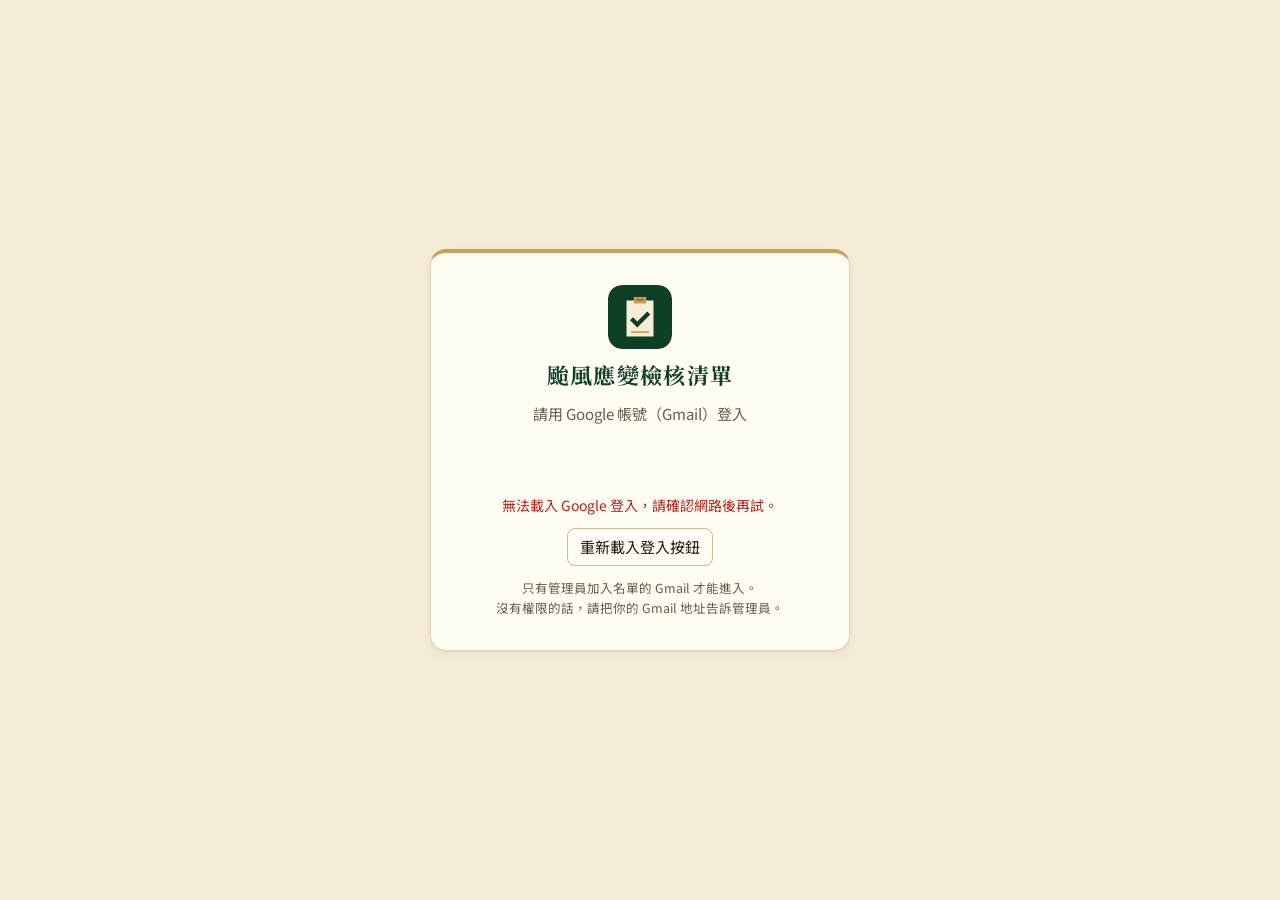
<file: index.html>
<!doctype html>
<html lang="zh-Hant-TW">
<head>
  <meta charset="utf-8">
  <meta name="viewport" content="width=device-width, initial-scale=1, viewport-fit=cover">
  <meta name="color-scheme" content="light dark">
  <meta name="theme-color" content="#0F3F25">
  <meta name="apple-mobile-web-app-capable" content="yes">
  <meta name="apple-mobile-web-app-title" content="颱風檢核">
  <meta name="description" content="起士公爵颱風應變檢核清單：各部門應變步驟、進度與簡訊範本">
  <title>颱風應變檢核清單</title>
  <link rel="icon" href="icons/icon.svg" type="image/svg+xml">
  <link rel="apple-touch-icon" href="icons/icon-192.png">
  <link rel="manifest" href="manifest.webmanifest">
  <!-- 品牌字型（暫用）：標題 Noto Serif TC、內文 Noto Sans TC；連不到網路時改用系統字型，不影響功能 -->
  <link rel="preconnect" href="https://fonts.googleapis.com">
  <link rel="preconnect" href="https://fonts.gstatic.com" crossorigin>
  <link rel="stylesheet" href="https://fonts.googleapis.com/css2?family=Noto+Sans+TC:wght@400;500;700&family=Noto+Serif+TC:wght@600;700&display=swap">
  <link rel="stylesheet" href="css/app.css">
</head>
<body>
  <header class="top">
    <div class="wrap top-row">
      <div class="brand">
        <svg class="brand-mark" viewBox="0 0 32 32" aria-hidden="true"><rect width="32" height="32" rx="7"/><path d="M9 17l5 5 9-11"/></svg>
        <div>
          <h1>颱風應變檢核清單</h1>
          <p class="brand-sub" id="brandSub">起士公爵・各部門應變步驟</p>
        </div>
      </div>
      <div class="event-picker">
        <label class="sr-only" for="eventSelect">應變事件</label>
        <select id="eventSelect"></select>
        <button type="button" class="btn btn-accent" data-act="event-new" aria-label="新增應變事件">
          <svg class="i" viewBox="0 0 20 20" aria-hidden="true"><path d="M10 4v12M4 10h12"/></svg><span>新增應變事件</span>
        </button>
      </div>
      <button type="button" class="sync-pill" data-act="sync" id="syncPill" hidden></button>
      <button type="button" class="user-chip" data-act="user" id="userChip"></button>
    </div>
    <nav class="wrap tabs" role="tablist" aria-label="頁面">
      <button type="button" role="tab" data-view="checklist">檢核清單</button>
      <button type="button" role="tab" data-view="overview">進度總覽</button>
      <button type="button" role="tab" data-view="templates">簡訊範本與話術</button>
      <button type="button" role="tab" data-view="users" hidden>人員與權限</button>
    </nav>
  </header>

  <main class="wrap" id="main" tabindex="-1"></main>

  <dialog id="dlg" aria-labelledby="dlgTitle"></dialog>
  <div class="toast" id="toast" role="status" aria-live="polite"></div>

  <script src="config.js"></script>
  <script src="js/auth.js"></script>
  <script src="js/cloud-sync.js"></script>
  <script src="js/checklist-data.js"></script>
  <script src="js/official.js"></script>
  <script src="js/store.js"></script>
  <script src="js/app.js"></script>
</body>
</html>
</file>
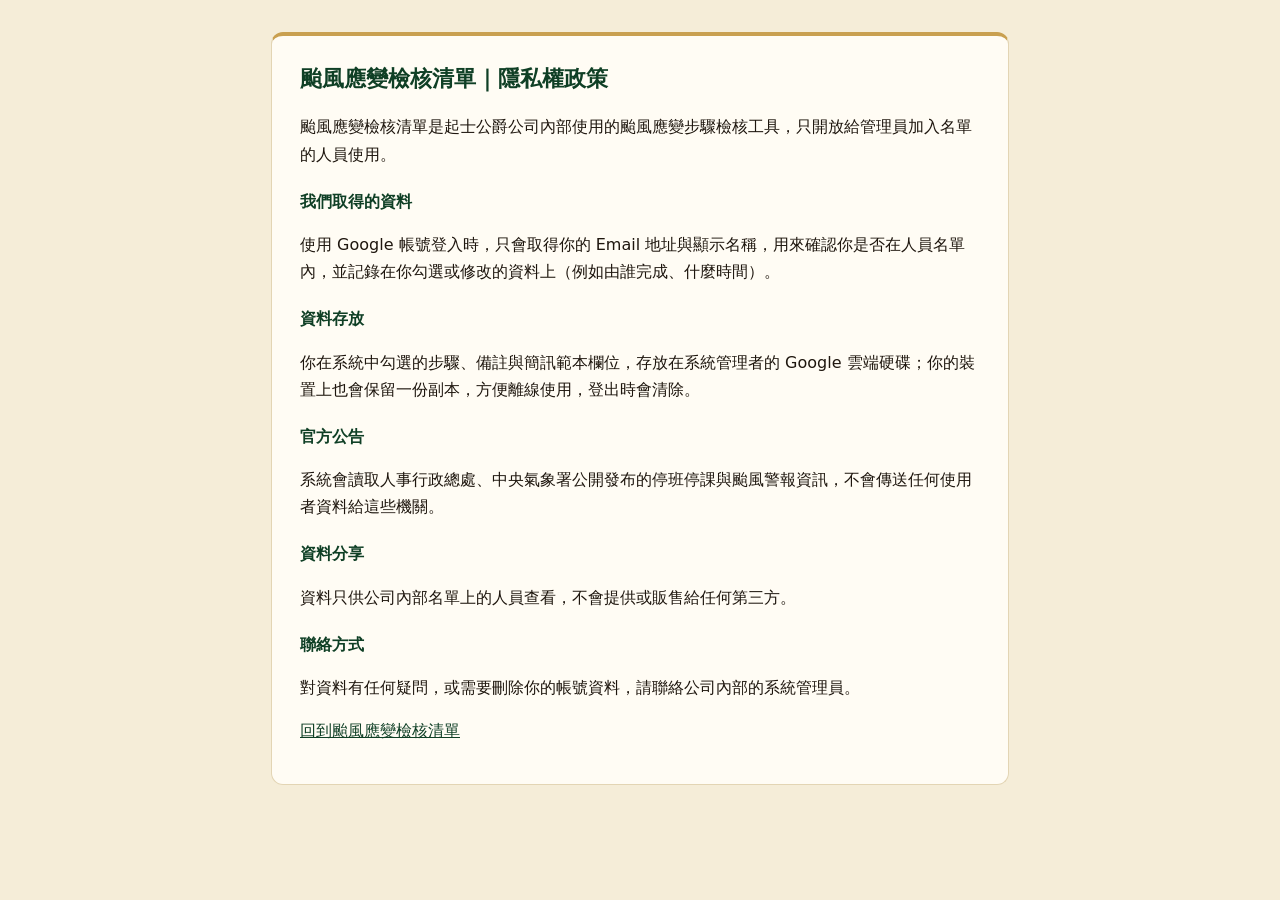
<file: privacy.html>
<!doctype html>
<html lang="zh-Hant">
<head>
<meta charset="utf-8">
<meta name="viewport" content="width=device-width,initial-scale=1">
<title>隱私權政策｜颱風應變檢核清單</title>
<style>body{margin:0;padding:32px 16px;font-family:"Noto Sans TC","Microsoft JhengHei","PingFang TC",system-ui,sans-serif;line-height:1.7;color:#1E160E;background:#F5EDD8}main{max-width:680px;margin:0 auto;background:#FFFCF4;border:1px solid #E3D5B4;border-top:4px solid #C9A050;border-radius:12px;padding:24px 28px}h1{font-size:22px;margin:0 0 12px;color:#0F3F25;font-family:"Noto Serif TC","Noto Sans TC",serif}h2{font-size:16px;margin:20px 0 6px;color:#0F3F25}a{color:#0F3F25}</style>
</head>
<body>
<main>
<h1>颱風應變檢核清單｜隱私權政策</h1>
<p>颱風應變檢核清單是起士公爵公司內部使用的颱風應變步驟檢核工具，只開放給管理員加入名單的人員使用。</p>
<h2>我們取得的資料</h2>
<p>使用 Google 帳號登入時，只會取得你的 Email 地址與顯示名稱，用來確認你是否在人員名單內，並記錄在你勾選或修改的資料上（例如由誰完成、什麼時間）。</p>
<h2>資料存放</h2>
<p>你在系統中勾選的步驟、備註與簡訊範本欄位，存放在系統管理者的 Google 雲端硬碟；你的裝置上也會保留一份副本，方便離線使用，登出時會清除。</p>
<h2>官方公告</h2>
<p>系統會讀取人事行政總處、中央氣象署公開發布的停班停課與颱風警報資訊，不會傳送任何使用者資料給這些機關。</p>
<h2>資料分享</h2>
<p>資料只供公司內部名單上的人員查看，不會提供或販售給任何第三方。</p>
<h2>聯絡方式</h2>
<p>對資料有任何疑問，或需要刪除你的帳號資料，請聯絡公司內部的系統管理員。</p>
<p><a href="./">回到颱風應變檢核清單</a></p>
</main>
</body>
</html>
</file>
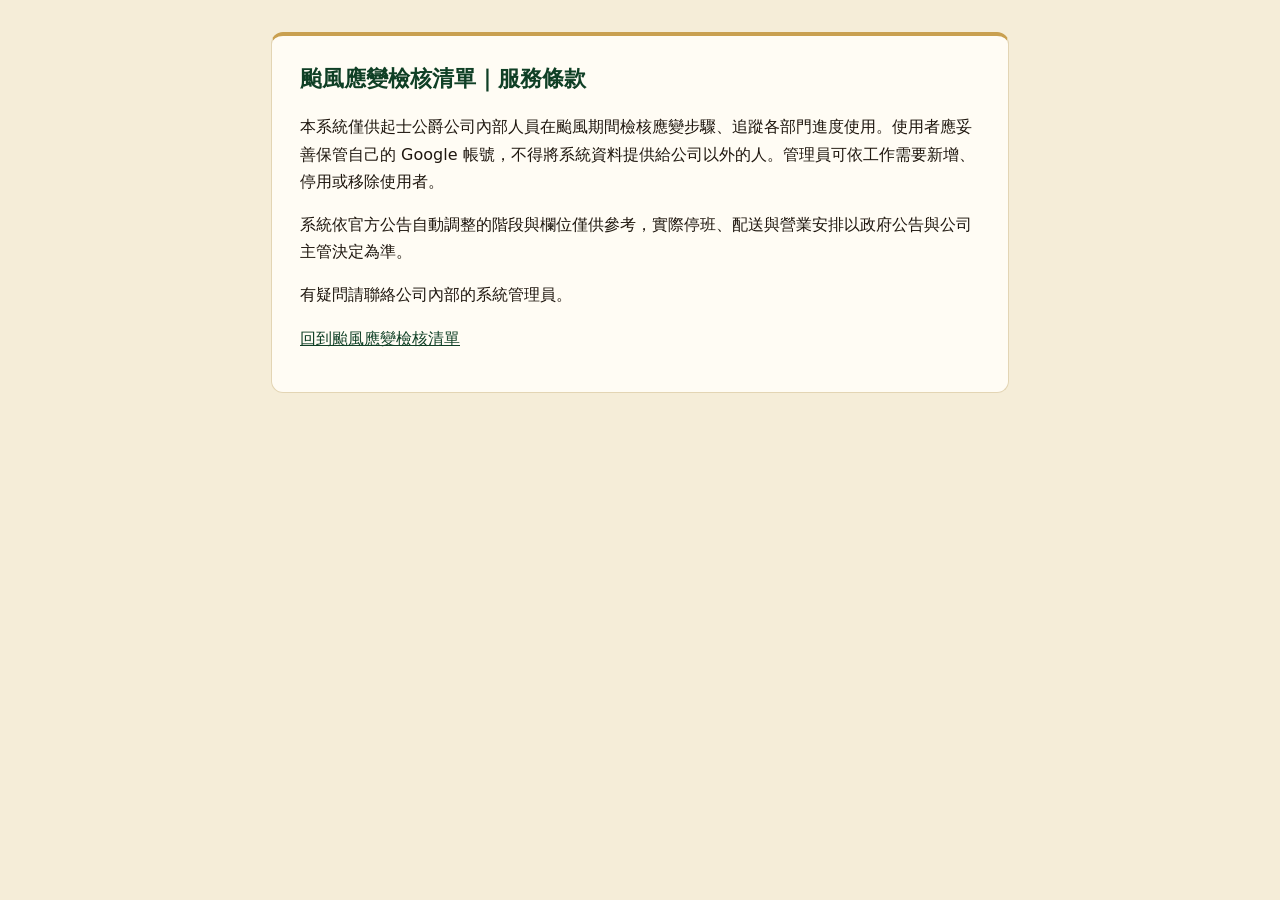
<file: terms.html>
<!doctype html>
<html lang="zh-Hant">
<head>
<meta charset="utf-8">
<meta name="viewport" content="width=device-width,initial-scale=1">
<title>服務條款｜颱風應變檢核清單</title>
<style>body{margin:0;padding:32px 16px;font-family:"Noto Sans TC","Microsoft JhengHei","PingFang TC",system-ui,sans-serif;line-height:1.7;color:#1E160E;background:#F5EDD8}main{max-width:680px;margin:0 auto;background:#FFFCF4;border:1px solid #E3D5B4;border-top:4px solid #C9A050;border-radius:12px;padding:24px 28px}h1{font-size:22px;margin:0 0 12px;color:#0F3F25;font-family:"Noto Serif TC","Noto Sans TC",serif}a{color:#0F3F25}</style>
</head>
<body>
<main>
<h1>颱風應變檢核清單｜服務條款</h1>
<p>本系統僅供起士公爵公司內部人員在颱風期間檢核應變步驟、追蹤各部門進度使用。使用者應妥善保管自己的 Google 帳號，不得將系統資料提供給公司以外的人。管理員可依工作需要新增、停用或移除使用者。</p>
<p>系統依官方公告自動調整的階段與欄位僅供參考，實際停班、配送與營業安排以政府公告與公司主管決定為準。</p>
<p>有疑問請聯絡公司內部的系統管理員。</p>
<p><a href="./">回到颱風應變檢核清單</a></p>
</main>
</body>
</html>
</file>
<file: css/app.css>
/* 颱風應變檢核清單｜樣式
   外觀依《起士公爵品牌規範速查》：主色公爵綠、輔色公爵金、米金背景、暖墨黑文字；標題 Noto Serif TC、內文 Noto Sans TC。
   品牌色只放在 --cd-* 變數；畫面用的是下面的語意變數（--bg、--primary…），深色模式只重新定義語意變數。
   狀態色（三個階段：颱風形成前＝琥珀警戒、停班期間＝紅、恢復營運＝綠；完成／不適用／警告）刻意和品牌綠金分開，才看得出差別。
   注意：這份樣式是整頁用的（會設定 body、:root，class 名稱也是 .card、.btn 這類通用名稱）。
   合併進既有系統時，用 iframe 嵌入最省事；要直接放進同一頁，請把整份包進一個父層選擇器
   （例如用 PostCSS prefix 加上 .tc-app），再把 :root 的變數移到 .tc-app 上。 */
:root{
  /* 品牌色（起士公爵品牌規範） */
  --cd-green:#0F3F25; --cd-gold:#C9A050; --cd-green-dark:#132D1C; --cd-green-mid:#4A7C59;
  --cd-gold-deep:#9B7738; --cd-gold-light:#E8C97A; --cd-bg:#F5EDD8; --cd-text:#1E160E;

  --bg:var(--cd-bg); --surface:#FFFCF4; --surface-2:#EFE5CC; --line:#E3D5B4; --line-2:#CDBA90;
  --fg:var(--cd-text); --muted:#685A45; --faint:#74654F;
  --brand:var(--cd-green); --brand-fg:var(--cd-bg); --brand-sub:#BFD0BC; --brand-line:rgba(245,237,216,.55);
  --accent:var(--cd-gold); --accent-hover:var(--cd-gold-light); --accent-ink:var(--cd-text);
  --primary:var(--cd-green); --primary-hover:#1A5434; --primary-fg:var(--cd-bg);
  --link:var(--cd-green); --link-soft:#E4ECDD;           /* 連結、負責單位標籤 */
  --gold-ink:var(--cd-gold-deep); --gold-soft:#F4E7C5;   /* 金色文字、金色標籤 */
  --pre:#9A4D00; --pre-soft:#FCE8CC; --pre-line:#EBBE86;
  --during:#B42318; --during-soft:#FAE1DC; --during-line:#EBA597;
  --after:#276B3C; --after-soft:#E0EFDC; --after-line:#A5CFAA;
  --ok:#276B3C; --ok-soft:#E0EFDC;
  --warn:#9A4D00; --warn-soft:#FCE8CC;
  --bad:#B42318; --bad-soft:#FAE1DC;
  --na:#6E6250; --na-soft:#ECE3CF;
  --focus:var(--cd-green); --control:var(--cd-green-mid); --scrim:rgba(19,45,28,.5);
  --shadow:0 1px 2px rgba(30,22,14,.05),0 4px 14px rgba(30,22,14,.06);
  --shadow-lg:0 2px 6px rgba(30,22,14,.10),0 18px 48px rgba(30,22,14,.22);
  --r:12px; --r-sm:8px;
  --f-head:"Noto Serif TC","Songti TC","PMingLiU",serif;
  --f-body:"Noto Sans TC","PingFang TC","Microsoft JhengHei","Heiti TC",system-ui,sans-serif;
  --f-mono:ui-monospace,"Cascadia Mono",Consolas,"Courier New",monospace;
}
@media (prefers-color-scheme: dark){
  :root:not([data-theme="light"]){
    --bg:#0B1810; --surface:var(--cd-green-dark); --surface-2:#1B3A25; --line:#29482F; --line-2:#3B5E43;
    --fg:#F2E9D3; --muted:#BEB297; --faint:#8D836D;
    --brand:var(--cd-green); --brand-fg:var(--cd-bg); --brand-sub:#A9BFA6; --brand-line:rgba(245,237,216,.5);
    --accent:var(--cd-gold); --accent-hover:var(--cd-gold-light); --accent-ink:var(--cd-text);
    --primary:var(--cd-green-mid); --primary-hover:#5A8E69; --primary-fg:#FFFFFF;
    --link:#9FCAA9; --link-soft:#1F4129;
    --gold-ink:var(--cd-gold-light); --gold-soft:#3A3018;
    --pre:#F2AE4E; --pre-soft:#3A2810; --pre-line:#6E4E1F;
    --during:#F38A7E; --during-soft:#3E1A16; --during-line:#7A3129;
    --after:#72CC8E; --after-soft:#173A23; --after-line:#2F6B42;
    --ok:#72CC8E; --ok-soft:#173A23;
    --warn:#F2AE4E; --warn-soft:#3A2810;
    --bad:#F38A7E; --bad-soft:#3E1A16;
    --na:#B6AC97; --na-soft:#22382A;
    --focus:var(--cd-bg); --control:#7FA88A; --scrim:rgba(0,0,0,.62);
    --shadow:0 1px 2px rgba(0,0,0,.35),0 4px 14px rgba(0,0,0,.25);
    --shadow-lg:0 2px 6px rgba(0,0,0,.4),0 18px 48px rgba(0,0,0,.5);
    color-scheme:dark;
  }
}
:root[data-theme="dark"]{
  --bg:#0B1810; --surface:var(--cd-green-dark); --surface-2:#1B3A25; --line:#29482F; --line-2:#3B5E43;
  --fg:#F2E9D3; --muted:#BEB297; --faint:#8D836D;
  --brand:var(--cd-green); --brand-fg:var(--cd-bg); --brand-sub:#A9BFA6; --brand-line:rgba(245,237,216,.5);
  --accent:var(--cd-gold); --accent-hover:var(--cd-gold-light); --accent-ink:var(--cd-text);
  --primary:var(--cd-green-mid); --primary-hover:#5A8E69; --primary-fg:#FFFFFF;
  --link:#9FCAA9; --link-soft:#1F4129;
  --gold-ink:var(--cd-gold-light); --gold-soft:#3A3018;
  --pre:#F2AE4E; --pre-soft:#3A2810; --pre-line:#6E4E1F;
  --during:#F38A7E; --during-soft:#3E1A16; --during-line:#7A3129;
  --after:#72CC8E; --after-soft:#173A23; --after-line:#2F6B42;
  --ok:#72CC8E; --ok-soft:#173A23; --warn:#F2AE4E; --warn-soft:#3A2810; --bad:#F38A7E; --bad-soft:#3E1A16;
  --na:#B6AC97; --na-soft:#22382A; --focus:var(--cd-bg); --control:#7FA88A; --scrim:rgba(0,0,0,.62);
  --shadow:0 1px 2px rgba(0,0,0,.35),0 4px 14px rgba(0,0,0,.25);
  --shadow-lg:0 2px 6px rgba(0,0,0,.4),0 18px 48px rgba(0,0,0,.5);
  color-scheme:dark;
}

*,*::before,*::after{box-sizing:border-box}
html{-webkit-text-size-adjust:100%}
html,body{margin:0;background:var(--bg);color:var(--fg)}
body{font-family:var(--f-body);font-size:15px;line-height:1.6;-webkit-font-smoothing:antialiased;min-height:100vh}
button,input,select,textarea{font:inherit;color:inherit}
button{cursor:pointer}
h1,h2,h3,h4{margin:0;line-height:1.3;text-wrap:balance;font-family:var(--f-head);font-weight:700;letter-spacing:.02em}
p{margin:0}
:focus-visible{outline:2px solid var(--focus);outline-offset:2px}
.sr-only{position:absolute;width:1px;height:1px;padding:0;margin:-1px;overflow:hidden;clip:rect(0,0,0,0);white-space:nowrap;border:0}
.wrap{max-width:1180px;margin:0 auto;padding-left:max(16px,env(safe-area-inset-left,0px));padding-right:max(16px,env(safe-area-inset-right,0px))}
.muted{color:var(--muted)}
.mono{font-family:var(--f-mono);font-size:.86em;letter-spacing:.02em}
.i{width:18px;height:18px;flex:none;fill:none;stroke:currentColor;stroke-width:1.8;stroke-linecap:round;stroke-linejoin:round}

/* ---------- 頁首 ---------- */
.top{position:sticky;top:0;z-index:20;background:var(--brand);color:var(--brand-fg);padding-top:env(safe-area-inset-top,0px);border-bottom:3px solid var(--cd-gold);box-shadow:0 1px 0 rgba(30,22,14,.18)}
.top-row{display:flex;align-items:center;gap:12px 16px;padding-top:12px;padding-bottom:10px;flex-wrap:wrap}
.brand{display:flex;align-items:center;gap:10px;margin-right:auto;min-width:0}
.brand-mark{width:34px;height:34px;flex:none}
.brand-mark rect{fill:var(--cd-green-dark);stroke:var(--cd-gold-deep);stroke-width:1.5}
.brand-mark path{fill:none;stroke:var(--accent);stroke-width:3.4;stroke-linecap:round;stroke-linejoin:round}
.brand h1{font-size:19px;font-weight:700;letter-spacing:.06em;white-space:nowrap;color:var(--brand-fg)}
.brand-sub{font-size:12.5px;color:var(--brand-sub);white-space:nowrap;overflow:hidden;text-overflow:ellipsis;max-width:46ch}
.event-picker{display:flex;gap:8px;align-items:center;min-width:0}
.event-picker select{height:38px;min-width:0;max-width:280px;border-radius:var(--r-sm);border:1px solid var(--brand-line);background:rgba(245,237,216,.08);color:var(--brand-fg);padding:0 32px 0 12px;appearance:none;
  background-image:url("data:image/svg+xml,%3Csvg xmlns='http://www.w3.org/2000/svg' viewBox='0 0 20 20'%3E%3Cpath d='M6 8l4 4 4-4' fill='none' stroke='%23E8C97A' stroke-width='1.8' stroke-linecap='round' stroke-linejoin='round'/%3E%3C/svg%3E");
  background-repeat:no-repeat;background-position:right 8px center;background-size:18px}
.event-picker select option{color:var(--cd-text);background:#FFFCF4}
.user-chip{height:38px;display:inline-flex;align-items:center;gap:8px;border-radius:999px;border:1px solid var(--brand-line);background:transparent;color:var(--brand-fg);padding:0 14px 0 6px;max-width:220px}
.user-chip .avatar{width:28px;height:28px;border-radius:50%;background:var(--accent);color:var(--accent-ink);display:grid;place-items:center;font-weight:700;font-size:13px;flex:none}
.user-chip .uname{white-space:nowrap;overflow:hidden;text-overflow:ellipsis;font-size:14px}
.user-chip:hover,.event-picker select:hover{border-color:var(--cd-gold-light)}
.tabs{display:flex;gap:4px;overflow-x:auto;scrollbar-width:none}
.tabs::-webkit-scrollbar{display:none}
.tabs button{border:0;background:transparent;color:var(--brand-sub);padding:10px 14px 12px;font-size:15px;font-weight:600;white-space:nowrap;border-bottom:3px solid transparent;border-radius:0}
.tabs button:hover{color:var(--brand-fg)}
.tabs button[aria-selected="true"]{color:var(--cd-gold-light);border-bottom-color:var(--cd-gold-light)}

/* ---------- 按鈕 ---------- */
.btn{display:inline-flex;align-items:center;justify-content:center;gap:6px;height:38px;padding:0 14px;border-radius:var(--r-sm);border:1px solid var(--line-2);background:var(--surface);color:var(--fg);font-size:14.5px;font-weight:600;white-space:nowrap;text-decoration:none}
.btn:hover{background:var(--surface-2)}
.btn:disabled{opacity:.5;cursor:not-allowed}
.btn-accent{background:var(--accent);border-color:var(--accent);color:var(--accent-ink)}
.btn-accent:hover{background:var(--accent-hover);border-color:var(--accent-hover)}
.btn-primary{background:var(--primary);border-color:var(--primary);color:var(--primary-fg)}
.btn-primary:hover{background:var(--primary-hover);border-color:var(--primary-hover)}
.btn-danger{color:var(--bad);border-color:var(--during-line)}
.btn-danger:hover{background:var(--bad-soft)}
.btn-ghost{border-color:transparent;background:transparent}
.btn-sm{height:32px;padding:0 10px;font-size:13.5px}

/* ---------- 版面 ---------- */
main{padding-top:20px;padding-bottom:64px;outline:none}
.card{background:var(--surface);border:1px solid var(--line);border-radius:var(--r);box-shadow:var(--shadow)}
.section-title{display:flex;align-items:baseline;justify-content:space-between;gap:12px;margin:0 0 10px}
.section-title h2{font-size:17px}
.banner{display:flex;gap:10px;align-items:center;flex-wrap:wrap;padding:12px 14px;border-radius:var(--r-sm);margin-bottom:16px;font-size:14.5px}
.banner.closed{background:var(--na-soft);color:var(--fg);border:1px solid var(--line-2)}
.banner.browse{background:var(--link-soft);border:1px solid var(--line)}
.banner .btn{margin-left:auto}

/* 空白狀態 */
.empty{padding:40px 24px;text-align:center}
.empty h2{font-size:22px;margin-bottom:8px}
.empty p{color:var(--muted);max-width:52ch;margin:0 auto}
.empty form{display:flex;gap:8px;justify-content:center;flex-wrap:wrap;margin-top:22px}
.empty input{height:42px;width:min(320px,100%);padding:0 12px;border-radius:var(--r-sm);border:1px solid var(--control);background:var(--surface)}
.empty .btn{height:42px}
.empty .alt{margin-top:14px}
.link-btn{border:0;background:none;color:var(--link);padding:4px;text-decoration:underline;text-underline-offset:3px;font-size:14.5px}
.stat-row{display:flex;gap:28px;justify-content:center;flex-wrap:wrap;margin-top:28px;color:var(--muted);font-size:13.5px}
.stat-row b{display:block;font-family:var(--f-head);font-size:24px;color:var(--fg);font-variant-numeric:tabular-nums}

/* ---------- 階段列 ---------- */
.phasebar{display:grid;grid-template-columns:repeat(3,minmax(0,1fr)) auto;gap:10px;margin-bottom:16px}
.phase{position:relative;text-align:left;border:1px solid var(--line);border-radius:var(--r);background:var(--surface);padding:12px 14px 12px;display:flex;flex-direction:column;gap:6px;min-width:0;box-shadow:var(--shadow)}
.phase .ph-top{display:flex;align-items:center;gap:8px}
.phase .ph-num{width:22px;height:22px;border-radius:50%;display:grid;place-items:center;font-size:12px;font-weight:700;color:#fff;flex:none}
.phase .ph-name{font-family:var(--f-head);font-weight:700;font-size:15.5px;white-space:nowrap}
.phase .ph-desc{font-size:12.5px;color:var(--muted);white-space:nowrap;overflow:hidden;text-overflow:ellipsis}
.phase .ph-count{margin-left:auto;font-size:13px;color:var(--muted);font-variant-numeric:tabular-nums;white-space:nowrap}
.phase .now-tag{font-size:11.5px;font-weight:700;padding:1px 7px;border-radius:999px;white-space:nowrap}
.phase[aria-pressed="true"]{border-width:2px;padding:11px 13px 11px}
.phase.all{justify-content:center;align-items:center;padding:12px 18px;font-weight:600;color:var(--muted)}
.phase.all[aria-pressed="true"]{color:var(--primary);border-color:var(--primary)}
.p-pre .ph-num,.bar.p-pre i{background:var(--pre)} .p-pre[aria-pressed="true"]{border-color:var(--pre)} .p-pre .now-tag{background:var(--pre-soft);color:var(--pre)}
.p-during .ph-num,.bar.p-during i{background:var(--during)} .p-during[aria-pressed="true"]{border-color:var(--during)} .p-during .now-tag{background:var(--during-soft);color:var(--during)}
.p-after .ph-num,.bar.p-after i{background:var(--after)} .p-after[aria-pressed="true"]{border-color:var(--after)} .p-after .now-tag{background:var(--after-soft);color:var(--after)}
.bar{height:6px;border-radius:99px;background:var(--surface-2);overflow:hidden}
.bar i{display:block;height:100%;border-radius:99px;background:var(--ok);transition:width .25s ease}

/* ---------- 篩選 ---------- */
.filters{display:flex;flex-direction:column;gap:10px;margin-bottom:18px}
.chips{display:flex;gap:6px;overflow-x:auto;padding-bottom:2px;scrollbar-width:thin}
.chip{flex:none;display:inline-flex;align-items:center;gap:6px;height:36px;padding:0 12px;border-radius:999px;border:1px solid var(--line-2);background:var(--surface);font-size:14px;font-weight:500;white-space:nowrap}
.chip .cnt{font-size:12.5px;color:var(--muted);font-variant-numeric:tabular-nums}
.chip .mine{font-size:11px;font-weight:700;color:var(--link)}
.chip[aria-pressed="true"]{background:var(--primary);border-color:var(--primary);color:var(--primary-fg)}
.chip[aria-pressed="true"] .cnt,.chip[aria-pressed="true"] .mine{color:inherit;opacity:.8}
.chip.full .cnt{color:var(--ok)}
.toolrow{display:flex;gap:10px;align-items:center;flex-wrap:wrap}
.search{position:relative;flex:1 1 240px;max-width:420px}
.search .i{position:absolute;left:10px;top:50%;transform:translateY(-50%);color:var(--faint)}
.search input{width:100%;height:38px;padding:0 12px 0 36px;border-radius:var(--r-sm);border:1px solid var(--control);background:var(--surface)}
.seg{display:inline-flex;border:1px solid var(--line-2);border-radius:var(--r-sm);overflow:hidden;background:var(--surface)}
.seg button{border:0;background:transparent;height:36px;padding:0 12px;font-size:14px;color:var(--muted);white-space:nowrap}
.seg button+button{border-left:1px solid var(--line)}
.seg button[aria-pressed="true"]{background:var(--surface-2);color:var(--fg);font-weight:600}
.result-note{font-size:13px;color:var(--muted);margin-left:auto}

/* ---------- 清單 ---------- */
.phase-block{margin-bottom:26px}
.phase-head{display:flex;align-items:center;gap:10px;margin:0 0 12px;padding-left:12px;border-left:4px solid var(--line-2)}
.phase-head h2{font-size:18px}
.phase-head .muted{font-size:13px}
.phase-head.p-pre{border-left-color:var(--pre)} .phase-head.p-during{border-left-color:var(--during)} .phase-head.p-after{border-left-color:var(--after)}
.dept-block{margin-bottom:16px}
.dept-head{display:flex;align-items:center;gap:8px;margin:0 0 8px;font-size:14.5px;font-weight:700}
.dept-head .code{font-family:var(--f-mono);font-size:11.5px;padding:1px 6px;border-radius:5px;background:var(--surface-2);color:var(--muted);font-weight:600}
.dept-head .cnt{margin-left:auto;font-size:13px;font-weight:500;color:var(--muted);font-variant-numeric:tabular-nums}
.group-label{font-size:12.5px;font-weight:700;color:var(--link);letter-spacing:.06em;margin:12px 0 6px 2px}
.items{display:flex;flex-direction:column;gap:8px}

.item{display:grid;grid-template-columns:auto minmax(0,1fr);gap:4px 12px;padding:14px 16px 12px 12px;background:var(--surface);border:1px solid var(--line);border-radius:var(--r);box-shadow:var(--shadow);transition:background .15s,border-color .15s}
.item.is-done{background:color-mix(in srgb,var(--ok-soft) 45%,var(--surface));border-color:color-mix(in srgb,var(--ok) 28%,var(--line))}
.item.is-na{background:var(--surface-2);box-shadow:none}
.item.is-na .title{text-decoration:line-through;text-decoration-color:var(--faint);color:var(--muted)}
.check{position:relative;width:44px;height:44px;margin:-8px -4px 0 -6px;display:grid;place-items:center;cursor:pointer;flex:none}
.check input{position:absolute;inset:0;opacity:0;cursor:pointer;margin:0}
.check .box{width:26px;height:26px;border-radius:7px;border:2px solid var(--control);background:var(--surface);display:grid;place-items:center;transition:all .15s}
.check .box svg{width:16px;height:16px;fill:none;stroke:#fff;stroke-width:3;stroke-linecap:round;stroke-linejoin:round;opacity:0;transform:scale(.6);transition:all .15s}
.check input:checked+.box{background:var(--ok);border-color:var(--ok)}
.check input:checked+.box svg{opacity:1;transform:none}
.check input:focus-visible+.box{outline:2px solid var(--focus);outline-offset:2px}
.check input:disabled{cursor:not-allowed}
.check input:disabled+.box{border-style:dashed;background:var(--surface-2)}
.item.is-na .check .box{border-color:var(--na);background:var(--na-soft)}
.item.is-na .check .box::after{content:"";width:12px;height:2px;background:var(--na);border-radius:2px}
.check:hover input:not(:disabled):not(:checked)+.box{border-color:var(--ok)}
.item .body{min-width:0;display:flex;flex-direction:column;gap:6px}
.item .head{display:flex;align-items:flex-start;gap:8px 10px;flex-wrap:wrap}
.item .title{font-family:var(--f-head);font-size:16px;font-weight:700;line-height:1.4;flex:1 1 220px;min-width:0}
.item .title .code{font-family:var(--f-mono);font-weight:500;font-size:11.5px;font-weight:600;color:var(--faint);margin-right:6px;vertical-align:1px}
.owner{display:inline-flex;align-items:center;gap:4px;font-size:13px;font-weight:600;padding:2px 9px;border-radius:999px;background:var(--link-soft);color:var(--link);white-space:nowrap;max-width:100%;overflow:hidden;text-overflow:ellipsis}
.desc{font-size:14.5px;color:var(--fg);opacity:.92;white-space:pre-line;overflow-wrap:anywhere}
.desc hr{border:0;border-top:1px dashed var(--line-2);margin:6px 0}
.desc.clamp{display:-webkit-box;-webkit-line-clamp:3;-webkit-box-orient:vertical;overflow:hidden}
.more{align-self:flex-start;border:0;background:none;padding:0;color:var(--link);font-size:13.5px;font-weight:600}
.meta{display:flex;flex-wrap:wrap;gap:4px 16px;margin:0;font-size:13px;color:var(--muted)}
.meta div{display:flex;gap:6px}
.meta dt{font-weight:600}
.meta dd{margin:0;color:var(--fg)}
.meta dd.unset{color:var(--warn);font-weight:600}
.item-actions{display:flex;flex-wrap:wrap;gap:6px;margin-top:2px}
.pill{display:inline-flex;align-items:center;gap:5px;height:30px;padding:0 10px;border-radius:999px;border:1px solid var(--line);background:var(--surface);font-size:13px;color:var(--muted);font-weight:500;max-width:100%}
.pill span{white-space:nowrap;overflow:hidden;text-overflow:ellipsis}
.pill .i{width:15px;height:15px}
.pill:hover{color:var(--fg);border-color:var(--line-2);background:var(--surface-2)}
.pill.pill-tpl{color:var(--link);border-color:color-mix(in srgb,var(--cd-green-mid) 45%,var(--line))}
.pill.pill-tpl:hover{background:var(--link-soft)}
.pill[aria-pressed="true"]{background:var(--na-soft);color:var(--fg);border-color:var(--na)}
.stamp{font-size:12.5px;color:var(--ok);font-weight:600;display:flex;gap:6px;align-items:center}
.stamp.na{color:var(--na)}
.note-view{font-size:13.5px;background:var(--surface-2);border-radius:var(--r-sm);padding:6px 10px;white-space:pre-line;overflow-wrap:anywhere}
.note-view b{color:var(--muted);font-weight:600;margin-right:6px}
.note-edit{display:flex;flex-direction:column;gap:6px}
.note-edit textarea{width:100%;min-height:72px;resize:vertical;border:1px solid var(--control);border-radius:var(--r-sm);padding:8px 10px;background:var(--surface)}
.note-edit .row{display:flex;gap:6px;justify-content:flex-end}
.no-result{padding:36px 16px;text-align:center;color:var(--muted)}
.item.flash{animation:flash 1.8s ease}
@keyframes flash{0%,40%{box-shadow:0 0 0 3px var(--accent),var(--shadow)}100%{box-shadow:var(--shadow)}}

/* ---------- 總覽 ---------- */
.ov-head{display:flex;gap:16px 24px;flex-wrap:wrap;align-items:flex-start;padding:18px 20px;margin-bottom:16px}
.ov-head .ttl{flex:1 1 260px;min-width:0}
.ov-head h2{font-size:22px;display:flex;align-items:center;gap:10px;flex-wrap:wrap}
.ov-head .sub{font-size:13.5px;color:var(--muted);margin-top:4px}
.ov-head .note{margin-top:8px;font-size:14px;white-space:pre-line}
.status-tag{font-size:12px;font-weight:700;padding:2px 9px;border-radius:999px;background:var(--ok-soft);color:var(--ok)}
.status-tag.closed{background:var(--na-soft);color:var(--na)}
.ov-actions{display:flex;gap:8px;flex-wrap:wrap}
.phase-switch{display:flex;flex-direction:column;gap:6px;flex-basis:100%}
.phase-switch .lbl{font-size:13px;font-weight:600;color:var(--muted)}
.phase-switch .seg button{height:40px;padding:0 16px;font-size:14.5px}
.phase-switch .seg button.p-pre[aria-pressed="true"]{background:var(--pre-soft);color:var(--pre)}
.phase-switch .seg button.p-during[aria-pressed="true"]{background:var(--during-soft);color:var(--during)}
.phase-switch .seg button.p-after[aria-pressed="true"]{background:var(--after-soft);color:var(--after)}
.kpis{display:grid;grid-template-columns:repeat(4,minmax(0,1fr));gap:10px;margin-bottom:16px}
.kpi{padding:14px 16px}
.kpi .k{font-size:13px;color:var(--muted);font-weight:600}
.kpi .v{font-family:var(--f-head);font-size:28px;font-weight:700;font-variant-numeric:tabular-nums;line-height:1.2;margin-top:2px}
.kpi .v small{font-size:15px;color:var(--muted);font-weight:500;margin-left:2px}
.kpi .bar{margin-top:8px}
.matrix-wrap{overflow-x:auto;margin-bottom:16px}
table.matrix{width:100%;border-collapse:collapse;min-width:620px}
.matrix th,.matrix td{padding:10px 12px;text-align:left;border-bottom:1px solid var(--line);font-size:14px}
.matrix thead th{font-size:13px;color:var(--muted);font-weight:600;background:var(--surface-2);font-family:var(--f-body)}
.matrix thead th:first-child{border-top-left-radius:var(--r)}
.matrix thead th:last-child{border-top-right-radius:var(--r)}
.matrix tbody tr:last-child td,.matrix tbody tr:last-child th{border-bottom:0}
.matrix tbody th{font-weight:700;white-space:nowrap}
.matrix th.now{color:var(--fg)}
.matrix th.now::after{content:"目前";margin-left:6px;font-size:11px;font-weight:700;padding:1px 6px;border-radius:999px;background:var(--accent);color:var(--accent-ink)}
.cellbtn{display:flex;flex-direction:column;gap:5px;width:100%;min-width:92px;border:0;background:none;padding:0;text-align:left}
.cellbtn .n{font-variant-numeric:tabular-nums;font-size:14px}
.cellbtn .n b{font-size:15px}
.cellbtn:hover .n{color:var(--link)}
.cellbtn.full .n{color:var(--ok)}
.cellbtn.zero{color:var(--faint);cursor:default}
.two-col{display:grid;grid-template-columns:minmax(0,1.25fr) minmax(0,1fr);gap:16px;align-items:start}
.panel{padding:16px 18px}
.panel h3{font-size:16px;margin-bottom:10px}
.todo-group{margin-bottom:12px}
.todo-group h4{font-size:13.5px;color:var(--muted);margin:0 0 4px;display:flex;justify-content:space-between}
.todo-list{list-style:none;padding:0;margin:0}
.todo-list li{display:flex;gap:8px;align-items:baseline;padding:6px 0;border-bottom:1px dashed var(--line);font-size:14px}
.todo-list li:last-child{border-bottom:0}
.todo-list .mono{color:var(--faint);flex:none}
.todo-list .o{margin-left:auto;font-size:12.5px;color:var(--muted);white-space:nowrap;padding-left:8px}
.todo-list button{border:0;background:none;padding:0;text-align:left;color:inherit}
.todo-list button:hover{color:var(--link);text-decoration:underline}
.log{list-style:none;padding:0;margin:0;max-height:520px;overflow:auto}
.log li{display:grid;grid-template-columns:auto 1fr;gap:2px 10px;padding:7px 0;border-bottom:1px solid var(--line);font-size:13.5px}
.log li:last-child{border-bottom:0}
.log time{color:var(--muted);font-variant-numeric:tabular-nums;white-space:nowrap;font-size:12.5px;padding-top:1px}
.log .who{font-weight:600}
.all-done{display:flex;gap:8px;align-items:center;color:var(--ok);font-weight:600;padding:8px 0}

/* ---------- 官方公告 ---------- */
.official{display:flex;gap:12px;align-items:flex-start;padding:12px 14px;margin-bottom:14px;border-radius:var(--r);border:1px solid var(--line);background:var(--surface);box-shadow:var(--shadow)}
.official .off-icon{width:34px;height:34px;border-radius:50%;display:grid;place-items:center;background:var(--surface-2);color:var(--muted);flex:none}
.official .off-icon .i{width:20px;height:20px}
.official.is-warn{border-color:var(--pre-line);background:color-mix(in srgb,var(--pre-soft) 55%,var(--surface))}
.official.is-warn .off-icon{background:var(--pre-soft);color:var(--pre)}
.official.is-closed{border-color:var(--during-line);background:color-mix(in srgb,var(--during-soft) 55%,var(--surface))}
.official.is-closed .off-icon{background:var(--during-soft);color:var(--during)}
.off-body{flex:1;min-width:0;display:flex;flex-direction:column;gap:2px}
.off-title{font-size:12.5px;font-weight:700;color:var(--muted);letter-spacing:.04em;display:flex;gap:8px;align-items:center;flex-wrap:wrap}
.off-line{font-size:14.5px;font-weight:600}
.off-scen{font-size:13.5px;margin-top:2px}
.off-meta{font-size:12.5px;color:var(--muted);margin-top:2px}
.off-act{display:flex;gap:6px;flex-wrap:wrap;justify-content:flex-end;align-items:center}
.sim-tag{font-size:11.5px;font-weight:700;padding:1px 8px;border-radius:999px;background:var(--gold-soft);color:var(--fg);letter-spacing:0;font-family:var(--f-body)}
.official-panel{margin-bottom:16px;display:flex;flex-direction:column;gap:8px}
.op-head{display:flex;gap:10px;align-items:center;flex-wrap:wrap;justify-content:space-between}
.op-head h3{margin:0;display:flex;gap:8px;align-items:center;flex-wrap:wrap}
.op-row{display:flex;gap:10px;font-size:14.5px;align-items:baseline}
.op-k{flex:none;width:96px;font-size:13px;font-weight:700;color:var(--muted)}
.op-row a,.op-text a{color:var(--link)}
.op-table{min-width:520px}
.op-table td,.op-table th{padding:8px 10px}
.op-text{font-size:13px;color:var(--muted);white-space:pre-line}
.st{display:inline-block;font-size:12.5px;font-weight:700;padding:1px 8px;border-radius:999px;white-space:nowrap}
.st-closed{background:var(--during-soft);color:var(--during)}
.st-partial{background:var(--pre-soft);color:var(--pre)}
.st-normal{background:var(--ok-soft);color:var(--ok)}
.hq{margin-left:6px;font-size:11px;font-weight:700;padding:1px 6px;border-radius:5px;background:var(--accent);color:var(--accent-ink);vertical-align:1px}
.op-next{font-size:14.5px;padding:8px 12px;border-radius:var(--r-sm);background:var(--surface-2)}
.op-conf{font-size:13px;color:var(--muted)}
.op-src{font-size:12px}
.county-grid{border:1px solid var(--line);border-radius:var(--r-sm);padding:10px 12px 12px;margin:0;display:grid;grid-template-columns:repeat(auto-fill,minmax(96px,1fr));gap:6px 8px}
.county-grid legend{font-size:14px;font-weight:600;padding:0 4px;display:flex;flex-direction:column}
.form .ck,.form .ck-row{flex-direction:row;align-items:center;gap:8px;font-weight:500;font-size:14px}
.form .ck input,.form .ck-row input{width:18px;height:18px;flex:none;margin:0}
.form .ck-row{align-items:flex-start}
.form .ck-row span{display:flex;flex-direction:column}
.sim-grid{display:grid;grid-template-columns:repeat(4,minmax(0,1fr));gap:10px}
.sim-table select{height:36px;border-radius:var(--r-sm);border:1px solid var(--control);background:var(--surface);padding:0 8px}
.sim-table{min-width:0}
@media (max-width: 640px){
  .official{flex-wrap:wrap}
  .off-act{width:100%;justify-content:flex-start}
  .sim-grid{grid-template-columns:repeat(2,minmax(0,1fr))}
  .op-row{flex-direction:column;gap:0}
}

/* ---------- 範本 ---------- */
.tpl-intro{padding:14px 16px;margin-bottom:16px;font-size:14px;color:var(--muted)}
.tpl-intro b{color:var(--fg)}
.tpl-section{margin-bottom:26px}
.tpl-grid{display:grid;grid-template-columns:repeat(auto-fill,minmax(min(100%,460px),1fr));gap:14px}
.tpl{padding:16px 18px;display:flex;flex-direction:column;gap:10px;min-width:0}
.tpl-head{display:flex;gap:8px;align-items:center;flex-wrap:wrap}
.tpl-head h3{font-size:16px;flex:1 1 200px;min-width:0}
.kind{font-size:12px;font-weight:700;padding:2px 8px;border-radius:6px;white-space:nowrap}
.kind.sms{background:var(--gold-soft);color:var(--fg)}
.kind.message{background:var(--link-soft);color:var(--link)}
.kind.script{background:var(--na-soft);color:var(--muted)}
.kind.guide{background:var(--surface-2);color:var(--muted)}
.ptag{font-size:12px;font-weight:600;padding:2px 8px;border-radius:999px;white-space:nowrap}
.ptag.p-pre{background:var(--pre-soft);color:var(--pre)} .ptag.p-during{background:var(--during-soft);color:var(--during)} .ptag.p-after{background:var(--after-soft);color:var(--after)}
.tpl .usage{font-size:14px;color:var(--muted)}
.tpl .audience{font-size:13.5px}
.tpl .audience b{color:var(--muted);font-weight:600}
.fields{display:grid;grid-template-columns:repeat(auto-fill,minmax(170px,1fr));gap:8px}
.fields label{display:flex;flex-direction:column;gap:3px;font-size:12.5px;font-weight:600;color:var(--muted)}
.fields input{height:36px;padding:0 10px;border-radius:var(--r-sm);border:1px solid var(--control);background:var(--surface);font-weight:400;font-size:14.5px;color:var(--fg)}
.fields input:not(:placeholder-shown){border-color:var(--cd-green)}
.preview{white-space:pre-line;font-size:14.5px;line-height:1.75;background:var(--surface-2);border-radius:var(--r-sm);padding:12px 14px;overflow-wrap:anywhere}
.preview .ph{background:var(--pre-soft);color:var(--pre);border:1px dashed var(--pre-line);border-radius:4px;padding:0 4px;font-weight:600}
.preview .fill{background:color-mix(in srgb,var(--ok-soft) 70%,transparent);border-radius:3px;padding:0 2px}
.checks{display:flex;flex-wrap:wrap;gap:6px 14px;font-size:13px;color:var(--muted)}
.checks .warn{color:var(--warn);font-weight:600}
.checks .bad{color:var(--bad);font-weight:700}
.checks .good{color:var(--ok);font-weight:600}
.tpl-foot{display:flex;flex-wrap:wrap;gap:8px;align-items:center}
.tpl-foot .links{font-size:13px;color:var(--muted);display:flex;gap:4px 8px;flex-wrap:wrap;align-items:center}
.tpl-foot .links button{border:0;background:none;padding:0;color:var(--link);font-size:13px}
.original{white-space:pre-line;font-size:13.5px;color:var(--muted);border-left:3px solid var(--line-2);padding:4px 0 4px 12px;margin:0}
.src-note{font-size:12.5px;color:var(--warn)}
.guide-body{white-space:pre-line;font-size:14.5px;line-height:1.75}

/* ---------- 對話框 ---------- */
dialog{border:0;padding:0;border-radius:16px;background:var(--surface);color:var(--fg);box-shadow:var(--shadow-lg);width:min(560px,calc(100vw - 24px));max-height:calc(100dvh - 32px)}
dialog.wide{width:min(760px,calc(100vw - 24px))}
dialog::backdrop{background:var(--scrim)}
.dlg{display:flex;flex-direction:column;max-height:calc(100dvh - 32px)}
.dlg-head{display:flex;align-items:center;gap:10px;padding:16px 18px 12px;border-bottom:1px solid var(--line)}
.dlg-head h2{font-size:18px;flex:1;min-width:0}
.dlg-body{padding:16px 18px;overflow:auto;display:flex;flex-direction:column;gap:14px}
.dlg-body .tpl{padding:0;border:0;box-shadow:none}
.dlg-foot{display:flex;gap:8px;justify-content:flex-end;padding:12px 18px 16px;border-top:1px solid var(--line);flex-wrap:wrap}
.x{width:36px;height:36px;border-radius:50%;border:0;background:transparent;display:grid;place-items:center;color:var(--muted)}
.x:hover{background:var(--surface-2);color:var(--fg)}
.form{display:flex;flex-direction:column;gap:12px}
.form label{display:flex;flex-direction:column;gap:5px;font-size:14px;font-weight:600}
.form label .hint{font-weight:400;color:var(--muted);font-size:12.5px}
.form input,.form select,.form textarea{height:42px;padding:0 12px;border-radius:var(--r-sm);border:1px solid var(--control);background:var(--surface);font-weight:400;font-size:15px}
.form textarea{height:auto;min-height:80px;padding:10px 12px;resize:vertical}
.form .err{color:var(--bad);font-size:13px;font-weight:600;min-height:1em}

/* ---------- 提示 ---------- */
.toast{position:fixed;left:50%;bottom:calc(20px + env(safe-area-inset-bottom,0px));transform:translate(-50%,20px);background:var(--fg);color:var(--bg);padding:10px 16px;border-radius:10px;font-size:14.5px;font-weight:600;box-shadow:var(--shadow-lg);opacity:0;pointer-events:none;transition:all .2s ease;z-index:50;max-width:calc(100vw - 32px)}
.toast.show{opacity:1;transform:translate(-50%,0)}
.toast.warn{background:var(--warn);color:#fff}

/* ---------- 手機 ---------- */
@media (max-width: 860px){
  .phasebar{grid-template-columns:repeat(3,minmax(0,1fr))}
  .phase.all{grid-column:1/-1;padding:8px}
  .kpis{grid-template-columns:repeat(2,minmax(0,1fr))}
  .two-col{grid-template-columns:minmax(0,1fr)}
}
@media (max-width: 640px){
  body{font-size:15px}
  .top-row{gap:10px}
  .brand h1{font-size:16.5px}
  .brand-sub{display:none}
  .event-picker{order:3;flex:1 1 100%}
  .event-picker select{flex:1;max-width:none}
  .event-picker .btn span{display:none}
  .event-picker .btn{width:38px;padding:0}
  .user-chip{padding:0 6px;border-color:transparent}
  .user-chip .uname{display:none}
  .phasebar{gap:6px}
  .phase{padding:9px 10px;gap:4px}
  .phase[aria-pressed="true"]{padding:8px 9px}
  .phase .ph-desc,.phase .ph-count{display:none}
  .phase .ph-name{font-size:14px;white-space:normal}
  .phase .now-tag{position:absolute;top:-8px;right:6px}
  .phase .ph-top{flex-direction:column;align-items:flex-start;gap:4px}
  .phase .ph-num{width:20px;height:20px}
  .item{padding:12px 12px 10px 8px;gap:4px 8px}
  .item .title{font-size:15.5px}
  .result-note{margin-left:0;flex-basis:100%}
  .ov-head{padding:16px}
  .phase-switch .seg{display:flex}
  .phase-switch .seg button{flex:1;padding:0 6px}
  .kpi .v{font-size:24px}
  .dlg-foot .btn{flex:1}
}
@media print{
  .top,.filters,.phasebar,.item-actions,.toast{display:none!important}
  .item{break-inside:avoid;box-shadow:none}
}
@media (prefers-reduced-motion: reduce){*{transition:none!important}}

/* ---------- 雲端版：登入畫面（js/auth.js 產生）、同步狀態、人員與權限 ---------- */
html.auth-locked .top,html.auth-locked main{display:none}
#loginGate{position:fixed;inset:0;z-index:100;display:grid;place-items:center;background:var(--bg);padding:24px max(16px,env(safe-area-inset-right,0px)) 24px max(16px,env(safe-area-inset-left,0px));overflow:auto}
.lg-box{background:var(--surface);border:1px solid var(--line);border-top:4px solid var(--cd-gold);border-radius:16px;padding:32px 28px;max-width:420px;width:100%;text-align:center;display:flex;flex-direction:column;align-items:center;gap:12px;box-shadow:var(--shadow)}
.lg-box img{border-radius:14px}
.lg-box h1{font-size:22px;letter-spacing:.06em;margin:0;color:var(--brand)}
.lg-sub{color:var(--muted);margin:0}
.lg-btn{min-height:44px;display:flex;justify-content:center}
.lg-msg{font-size:14px;color:var(--muted);min-height:1.2em;margin:0}
.lg-msg.bad{color:var(--bad)}
.lg-help{font-size:12.5px;color:var(--muted);margin:0}
.lg-retry{border:1px solid var(--line-2);background:var(--surface);border-radius:var(--r-sm);padding:6px 12px;cursor:pointer}
.lg-mock{display:flex;gap:6px;width:100%;padding:10px;border:1px dashed var(--line-2);border-radius:var(--r-sm)}
.lg-mock input{flex:1;min-width:0;height:36px;border:1px solid var(--control);border-radius:6px;padding:0 10px;background:var(--surface);color:var(--fg)}
.lg-mock button{height:36px;border:0;border-radius:6px;padding:0 12px;background:var(--accent);color:var(--accent-ink);font-weight:700;cursor:pointer}
.sync-pill{height:32px;display:inline-flex;align-items:center;gap:6px;border-radius:999px;border:1px solid var(--brand-line);background:transparent;color:var(--brand-fg);padding:0 12px;font-size:13px;white-space:nowrap}
.sync-pill i{width:8px;height:8px;border-radius:50%;background:var(--cd-gold-light)}
.sync-pill.s-synced i{background:#7FD49A}
.sync-pill.s-offline i{background:#F2AE4E}
.sync-pill.s-error i{background:#F38A7E}
.sync-pill.s-error{border-color:#F38A7E}
.sync-pill:hover{border-color:var(--cd-gold-light)}
.users-table th[scope=row]{white-space:normal}
.users-table tr.off th,.users-table tr.off td{opacity:.6}
.users-table .u-act{display:flex;gap:6px;flex-wrap:wrap;justify-content:flex-end}
.perm-grid{grid-template-columns:1fr}
@media (max-width: 640px){
  .sync-pill span{display:none}
  .sync-pill{padding:0 10px}
}
.op-table .sites{font-size:12.5px;font-weight:500;color:var(--muted);margin-top:2px}
</file>
